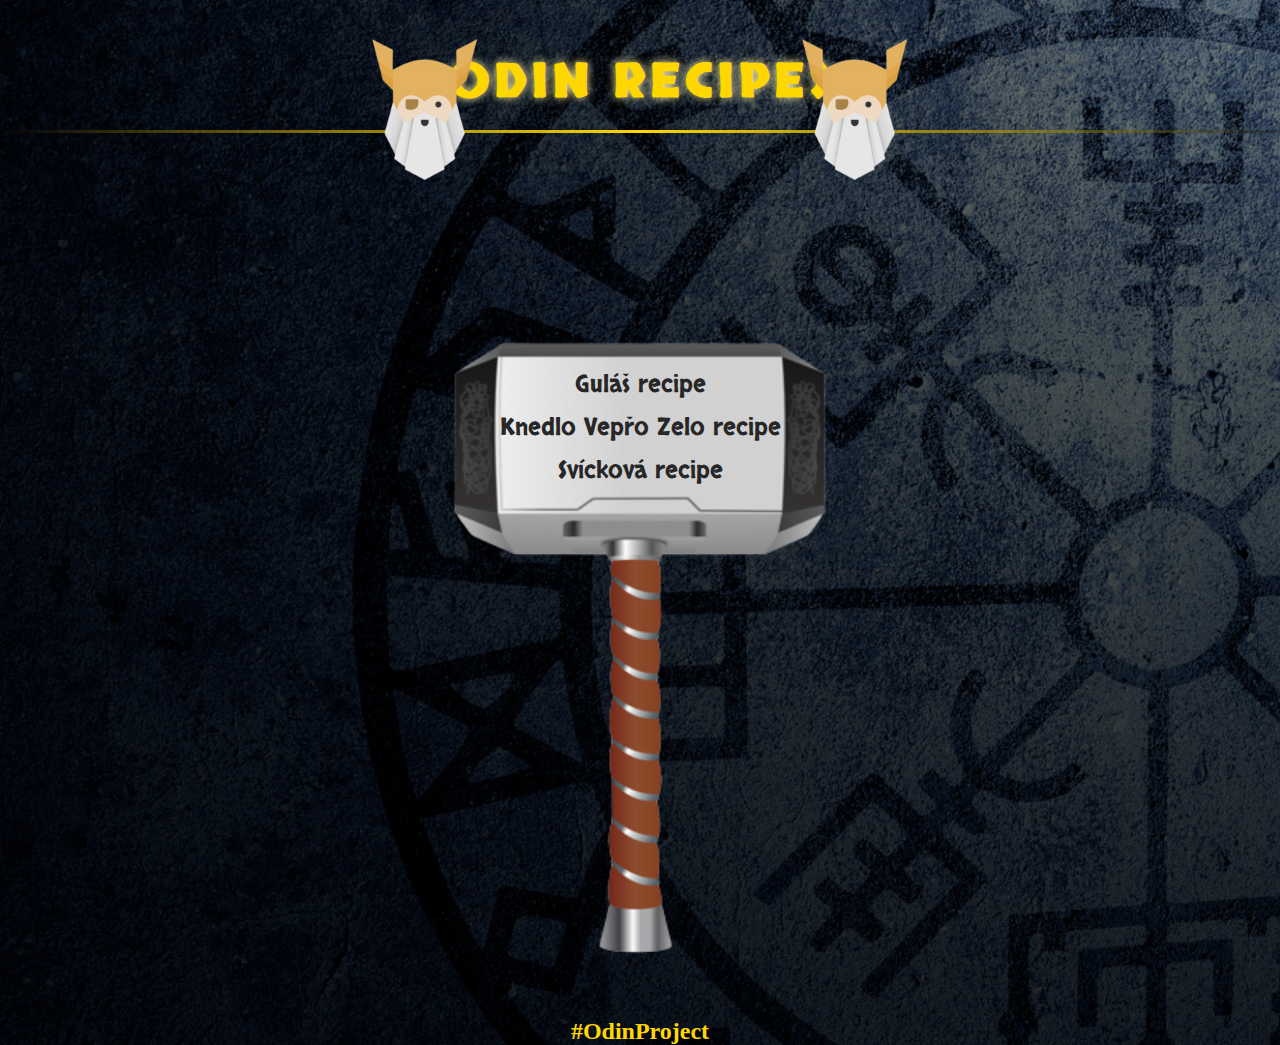
<file: index.html>
<!DOCTYPE html>
<html lang="en">
  <head>
    <meta charset="UTF-8" />
    <meta http-equiv="X-UA-Compatible" content="IE=edge" />
    <meta name="viewport" content="width=device-width, initial-scale=1.0" />
    <title>Odin-recipes</title>
    <link rel="preconnect" href="https://fonts.googleapis.com">
    <link rel="preconnect" href="https://fonts.gstatic.com" crossorigin>
    <link href="https://fonts.googleapis.com/css2?family=Skranji&display=swap" rel="stylesheet">
    <link rel="stylesheet" href="./styles/style.css">
  </head>
  <body>
    <header>
    <h1>Odin Recipes</h1>
    <hr>
    <img src="img/odin-logo-removebg-preview.png" alt="odin-logo" class="odin-logo left-side" width="150px" height="150px">
    <img src="img/odin-logo-removebg-preview.png" alt="odin-logo" class="odin-logo right-side" width="150px" height="150px">
  </header>
  <main>
    <div class="container">
    <ul>
      <a href="./recipes/gulas.html"><li>Guláš recipe</li></a>
      <a href="./recipes/knedloveprozelo.html"
        ><li>Knedlo Vepřo Zelo recipe</li></a
      >
      <a href="./recipes/svickova.html"><li>Svícková recipe</li></a>
    </ul>
  </div>
</main>
<footer>
  <h2>#OdinProject</h2>
</footer>
  </body>
</html>
</file>
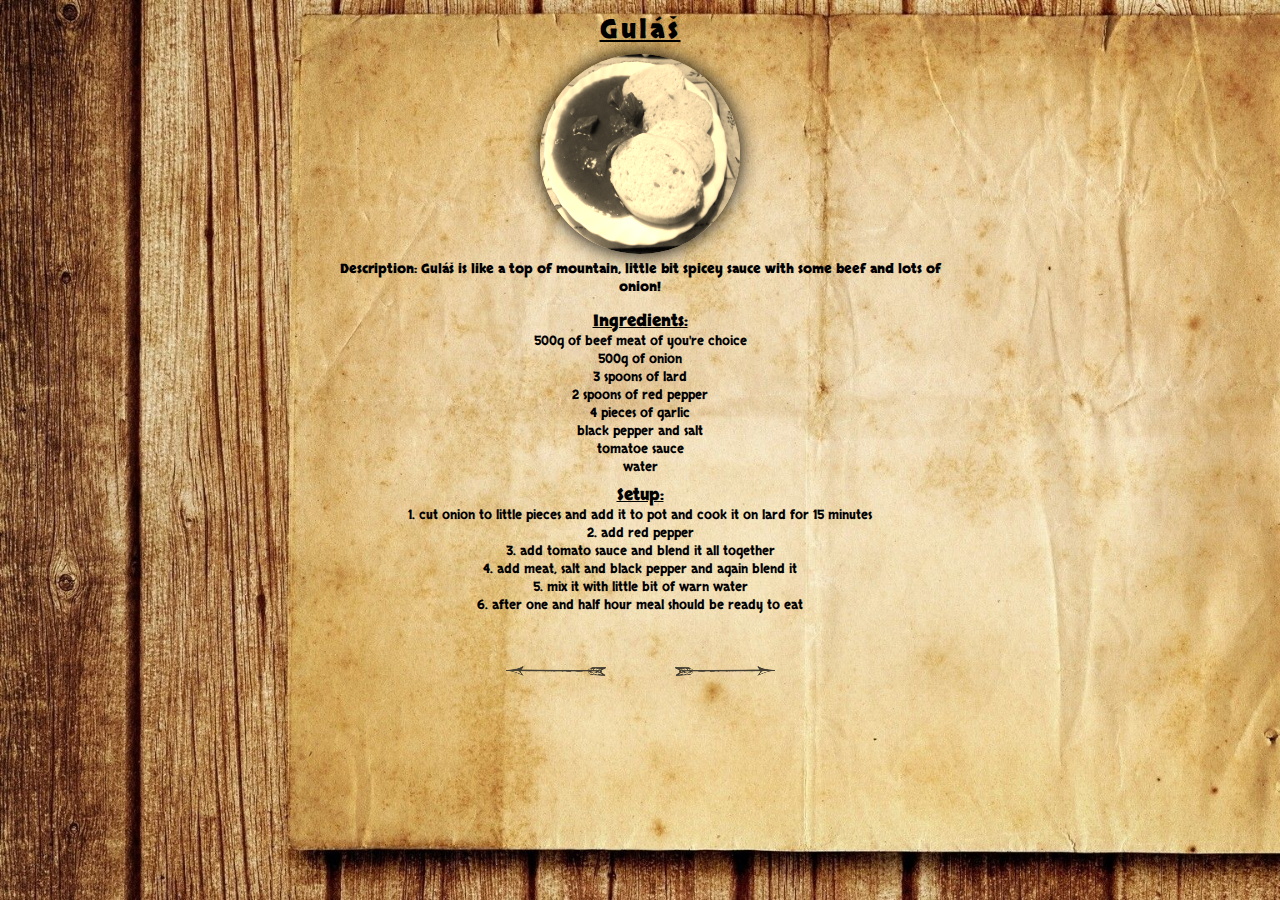
<file: recipes/gulas.html>
<!DOCTYPE html>
<html lang="en">
  <head>
    <meta charset="UTF-8" />
    <meta http-equiv="X-UA-Compatible" content="IE=edge" />
    <meta name="viewport" content="width=device-width, initial-scale=1.0" />
    <link rel="preconnect" href="https://fonts.googleapis.com">
    <link rel="preconnect" href="https://fonts.gstatic.com" crossorigin>
    <link href="https://fonts.googleapis.com/css2?family=Skranji&display=swap" rel="stylesheet">
    <link rel="stylesheet" href="../styles/recipe-styles.css" />
    <title>Guláš</title>
  </head>
  <body>
    <div class="container">
      <h1>Guláš</h1>
      <br />
      <img class="recipe-img" src="../img/gulas.jpg" alt="guláš-img" /><br />
      <h4>
        Description: Guláš is like a top of mountain, little bit spicey sauce
        with some beef and lots of onion!
      </h4>
      <br />
      <p class="ingredients el">Ingredients:</p>
      <ul>
        <li>500g of beef meat of you're choice</li>
        <li>500g of onion</li>
        <li>3 spoons of lard</li>
        <li>2 spoons of red pepper</li>
        <li>4 pieces of garlic</li>
        <li>black pepper and salt</li>
        <li>tomatoe sauce</li>
        <li>water</li>
      </ul>
      <p class="setup el">Setup:</p>
      <ol>
        <li>
          cut onion to little pieces and add it to pot and cook it on lard for
          15 minutes
        </li>
        <li> add red pepper</li>
        <li> add tomato sauce and blend it all together</li>
        <li> add meat, salt and black pepper and again blend it</li>
        <li> mix it with little bit of warn water</li>
        <li> after one and half hour meal should be ready to eat</li>
      </ol>
      <a href="../index.html"><img class="arrow-img left" src="../img/arrow.png" style="margin-top: 2em;"></a>
      <a href="./knedloveprozelo.html"><img class="arrow-img right" src="../img/arrow.png" style="margin-top: 2em;"></a>
    </div>
  </body>
</html>
</file>
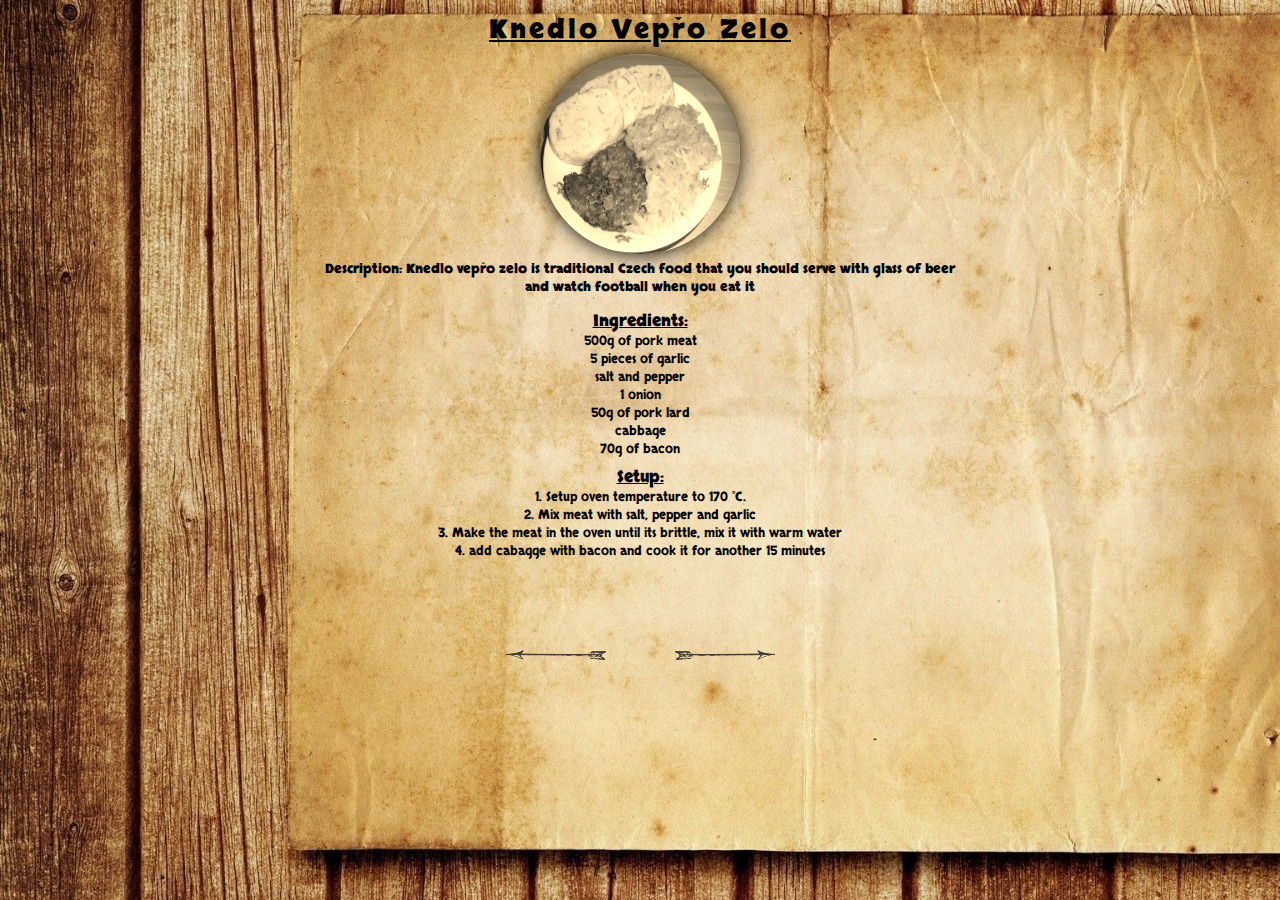
<file: recipes/knedloveprozelo.html>
<!DOCTYPE html>
<html lang="en">
  <head>
    <meta charset="UTF-8" />
    <meta http-equiv="X-UA-Compatible" content="IE=edge" />
    <meta name="viewport" content="width=device-width, initial-scale=1.0" />
    <link rel="preconnect" href="https://fonts.googleapis.com">
    <link rel="preconnect" href="https://fonts.gstatic.com" crossorigin>
    <link href="https://fonts.googleapis.com/css2?family=Skranji&display=swap" rel="stylesheet">
    <link rel="stylesheet" href="../styles/recipe-styles.css" />
    <title>Knedlo Vepřo Zelo</title>
  </head>
  <body>
    <div class="container">
      <h1>Knedlo Vepřo Zelo</h1>
      <br />
      <img class="recipe-img"
        src="../img/knedlo-vepro-zelo.jpg"
        alt="knedlo_vepro_zelo-img"
      /><br />
      <h4>
        Description: Knedlo vepřo zelo is traditional Czech food that you should
        serve with glass of beer and watch football when you eat it
      </h4>
      <br />
      <p class="ingredients el">Ingredients:</p>
      <ul>
        <li>500g of pork meat</li>
        <li>5 pieces of garlic</li>
        <li>salt and pepper</li>
        <li>1 onion</li>
        <li>50g of pork lard</li>
        <li>cabbage</li>
        <li>70g of bacon</li>
      </ul>
      <p class="setup el">Setup:</p>
      <ol>
        <li>Setup oven temperature to 170 °C.</li>
        <li>Mix meat with salt, pepper and garlic</li>
        <li>
          Make the meat in the oven until its brittle, mix it with warm water
        </li>
        <li>add cabagge with bacon and cook it for another 15 minutes</li>
      </ol>
      <br />
      <a href="./gulas.html"><img class="arrow-img left" src="../img/arrow.png"></a>
      <a href="./svickova.html"><img class="arrow-img right" src="../img/arrow.png"></a>
    </div>
  </body>
</html>
</file>
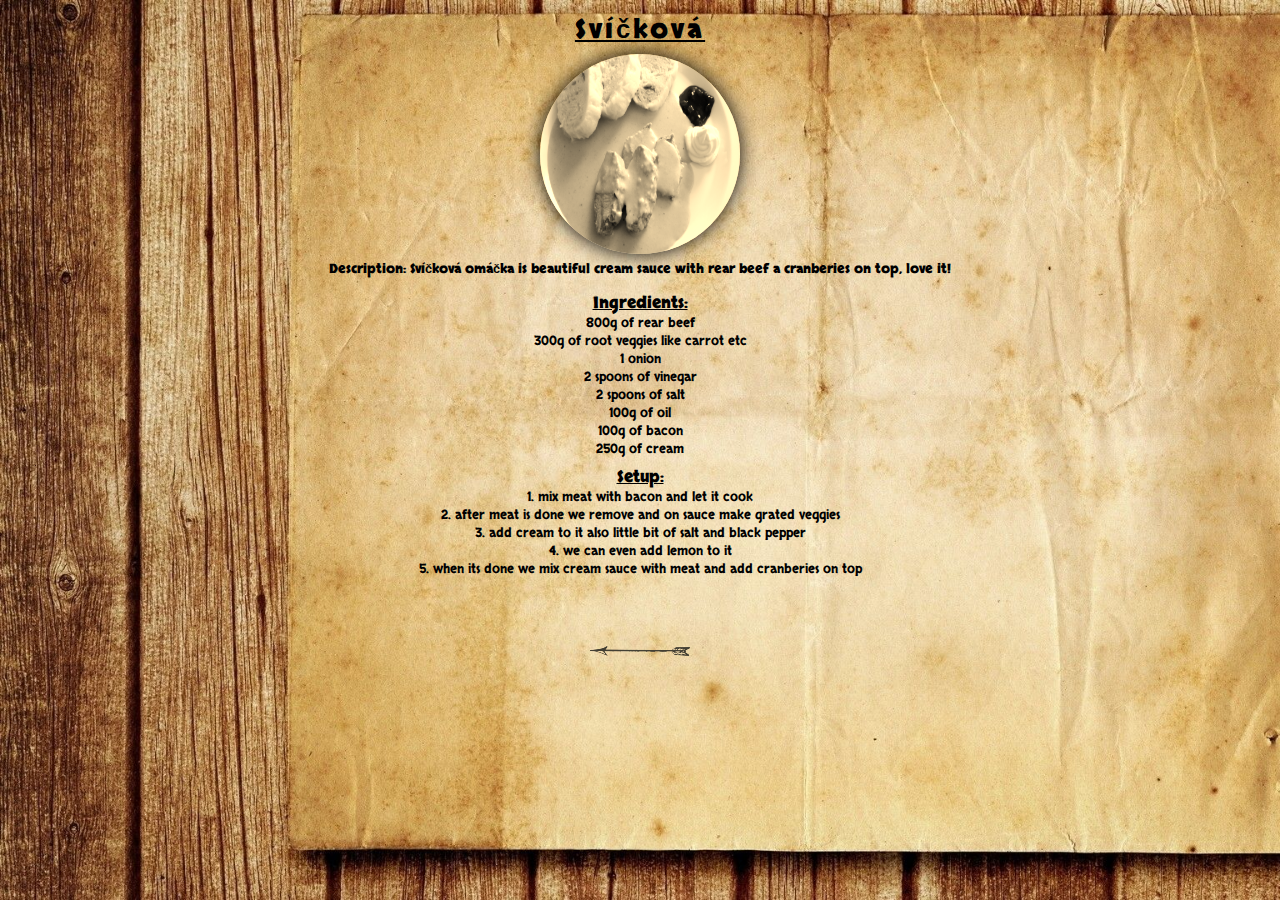
<file: recipes/svickova.html>
<!DOCTYPE html>
<html lang="en">
  <head>
    <meta charset="UTF-8" />
    <meta http-equiv="X-UA-Compatible" content="IE=edge" />
    <meta name="viewport" content="width=device-width, initial-scale=1.0" />
    <link rel="preconnect" href="https://fonts.googleapis.com">
    <link rel="preconnect" href="https://fonts.gstatic.com" crossorigin>
    <link href="https://fonts.googleapis.com/css2?family=Skranji&display=swap" rel="stylesheet">
    <link rel="stylesheet" href="../styles/recipe-styles.css" />
    <title>Svíčková</title>
  </head>
  <body>
    <div class="container">
      <h1>Svíčková</h1>
      <br />
      <img class="recipe-img" src="../img/svickova.JPG" alt="svickova-img" /><br />
      <h4>
        Description: Svíčková omáčka is beautiful cream sauce with rear beef a
        cranberies on top, love it!
      </h4>
      <br />
      <p class="ingredients el">Ingredients:</p>
      <ul>
        <li>800g of rear beef</li>
        <li>300g of root veggies like carrot etc</li>
        <li>1 onion</li>
        <li>2 spoons of vinegar</li>
        <li>2 spoons of salt</li>
        <li>100g of oil</li>
        <li>100g of bacon</li>
        <li>250g of cream</li>
      </ul>
      <p class="setup el">Setup:</p>
      <ol>
        <li>mix meat with bacon and let it cook</li>
        <li>after meat is done we remove and on sauce make grated veggies</li>
        <li>add cream to it also little bit of salt and black pepper</li>
        <li>we can even add lemon to it</li>
        <li>
          when its done we mix cream sauce with meat and add cranberies on top
        </li>
      </ol>
      <a href="./knedloveprozelo.html"><img class="arrow-img left" src="../img/arrow.png" style="margin-top: 3em; margin-right: 0"></a>
    </div>
  </body>
</html>
</file>
<file: styles/style.css>
* {
    margin: 0;
    padding: 0;
    list-style-type: none;
    text-decoration: none;
    box-sizing: border-box;
 }

body {
    background-image: url(../img/runes-bg.jpg);
    background-repeat: no-repeat;
    background-size: cover;
}

.runic-font {
   font-family: 'Skranji', cursive;
}

 h1 {
    font-family: 'Skranji', cursive;
    text-align: center;
    font-size: 48px;
    text-transform: uppercase;
    color: gold;
    margin-top: 50px;
    margin-bottom: 50px;
    padding-bottom: 50px;
    text-shadow: 0 0 10px  rgb(255, 242, 166);
    letter-spacing: 4px;
 }

 hr {
   height: 3px;
   background: linear-gradient(90deg, rgba(0,0,0,0.3) 0%, rgba(255,215,0,1) 50%, rgba(0,0,0,0.3) 100%);
   border: currentColor;
   position: relative;
   top: -85px;
 }

 .container {
    width: 750px;
    height: 700px;
    margin: 0 auto;
    margin-top: 100px;
    text-align: center;
    padding: 50px; 
    background-image: url(../img/thors-hammer-removebg-preview.png);
    background-size: 800px 700px;
    background-repeat: no-repeat;
    background-position: -25px -20px;
}

 .container li {
    margin-bottom: 10px;
 }

 .container a {
    font-family: 'Skranji', cursive;
    color: rgb(39, 39, 39);
    font-size: 24px;
    transition: 0.4s;
 }

.container a:hover {
   text-shadow: 0 0 5px gold;
   text-decoration: underline;
}

  .left-side {
    position: absolute;
    top: 35px;
    left: 350px;
 }

 .right-side {
    position: absolute;
    top: 35px;
    right: 350px;
 }

 h2 {
   text-align: center;
   color: gold;
 }
</file>
<file: styles/recipe-styles.css>
* {
  margin: 0;
  padding: 0;
  text-decoration: none;
  box-sizing: border-box;
}

body {
  font-family: 'Skranji', cursive, sans-serif;
}

.container {
  width: max(360px, 100%);
  min-height: 100%;
  background-image: url(../img/paper-bg.jpg);
  background-repeat: no-repeat;
  background-size: cover;
  text-align: center;
  position: absolute;
  top: 0;
}

h1 {
  font-size: clamp(1.3em, 2vw, 2em);
  text-align: center;
  margin-top: 0.5em;
  text-decoration: underline;
  letter-spacing: 3px;
}

h4 {
  width: 50%;
  margin: 0 auto;
  font-size: clamp(0.7em, 1vw, 1.5em);
}

.recipe-img {
  width: clamp(100px, 20%, 200px);
  aspect-ratio: 1/1;
  box-shadow: 0 0 20px;
  filter: sepia(100%);
  transition: 0.3s;
  cursor: pointer;
  margin-top: -1em;
  border-radius: 50%;
}

.recipe-img:hover {
  filter: none;
  box-shadow: 0 0 10px;
}

.ingredients {
  margin-top: -0.5em;
}

.el {
  font-weight: bold;
  text-decoration: underline;
}

ul {
  list-style-type: none;
  margin: 0 auto;
  width: 50%;
  margin-bottom: 0.5em;
}

ol {
list-style-position: inside;
}

li {
  margin: 0 auto;
  width: 50%;
  font-size: clamp(0.7em, 1vw, 1em);
}

.arrow-img {
  width: clamp(50px, 100px, 120px);
  margin-top: 3em;
}

.arrow-img.left {
transform: rotateY(180deg);
margin-right: 5%;
}

.arrow-img.left:hover {
  transform: rotateY(180deg) scale(1.1);
}

.arrow-img.right:hover {
  transform: scale(1.1);
}
</file>
